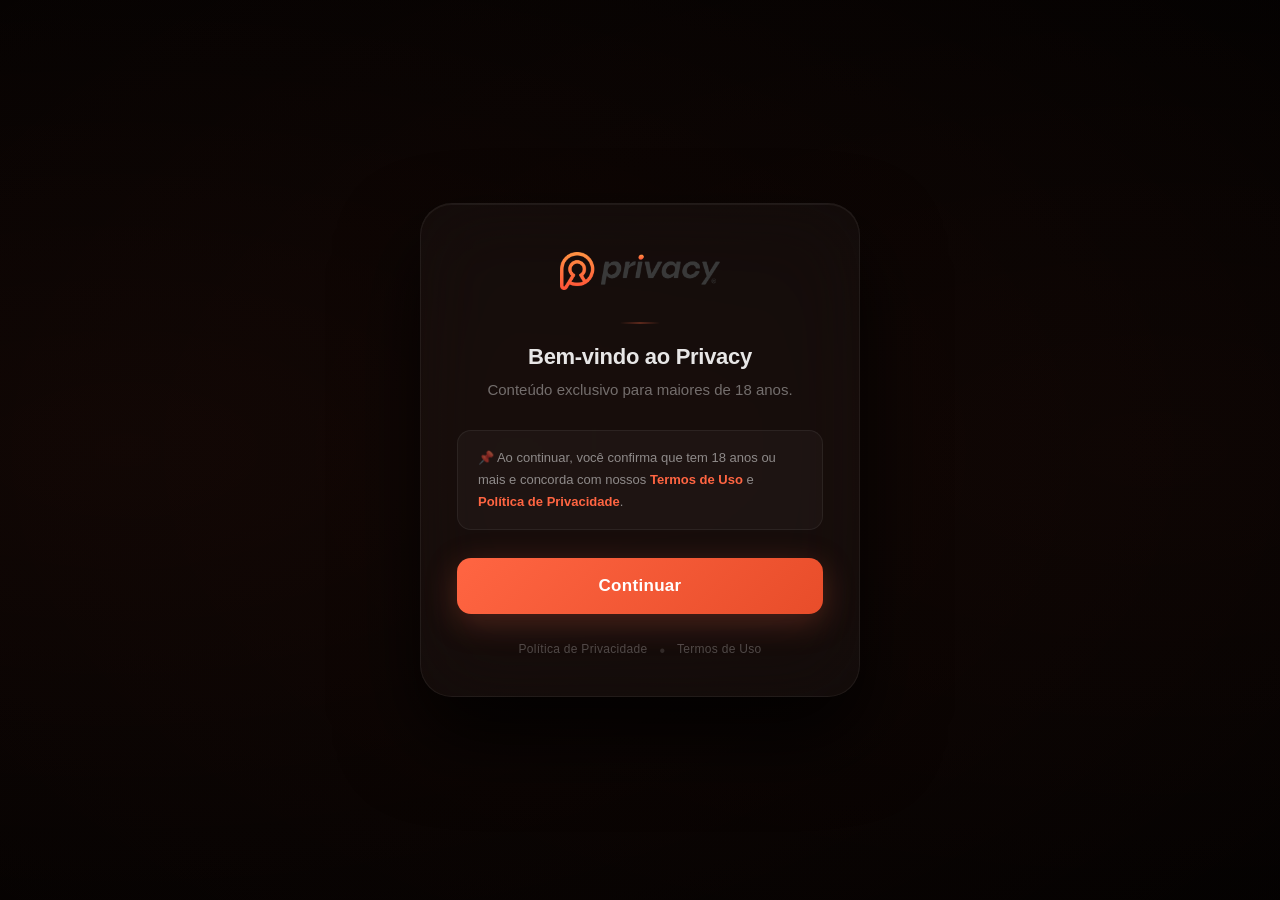
<file: index.html>
<!doctype html>
<html lang="pt-BR">
  <head>
    <meta charset="utf-8" />
    <meta
      name="viewport"
      content="width=device-width, initial-scale=1, viewport-fit=cover"
    />
    <title>maryy_velvet - Conteúdo Exclusivo</title>

    <!-- Meta Tags -->
    <meta
      name="description"
      content="Conteúdo exclusivo e criativo para maiores de 18 anos. Entretenimento premium com qualidade."
    />
    <meta property="og:title" content="maryy_velvet - Conteúdo Exclusivo" />
    <meta
      property="og:description"
      content="Conteúdo exclusivo e criativo para maiores de 18 anos."
    />
    <meta property="og:image" content="images/banner.png" />
    <meta name="twitter:card" content="summary_large_image" />

    <!-- Favicon -->
    <link rel="icon" type="image/png" href="images/favicon.png" />
    <link rel="apple-touch-icon" href="images/favicon.png" />

    <!-- Preload do logo -->
    <link
      rel="preload"
      as="image"
      href="images/famaflix-logo-Bs6A6sf0.png"
    />

    <!-- ===== META PIXEL ===== -->


    <!-- ===== GOOGLE ANALYTICS ===== -->
    <script
      async
      src="https://www.googletagmanager.com/gtag/js?id=G-CZCEKMJJW8"
    ></script>
    <script>
      window.dataLayer = window.dataLayer || [];
      function gtag() {
        dataLayer.push(arguments);
      }
      gtag("js", new Date());
      gtag("config", "G-CZCEKMJJW8");
    </script>

    <style>
      /* ===== RESET ===== */
      * {
        margin: 0;
        padding: 0;
        box-sizing: border-box;
      }

      body {
        font-family: -apple-system, BlinkMacSystemFont, "Segoe UI", Roboto,
          "Helvetica Neue", Arial, sans-serif;
        min-height: 100vh;
        display: flex;
        align-items: center;
        justify-content: center;
        background: #000000;
        padding: 20px;
        position: relative;
        overflow: hidden;
      }

      body::before {
        content: "";
        position: fixed;
        top: -50%;
        left: -50%;
        width: 200%;
        height: 200%;
        background: radial-gradient(
            ellipse at 30% 50%,
            rgba(255, 101, 66, 0.06) 0%,
            transparent 60%
          ),
          radial-gradient(
            ellipse at 70% 50%,
            rgba(255, 101, 66, 0.04) 0%,
            transparent 60%
          );
        animation: backgroundPulse 8s ease-in-out infinite alternate;
        z-index: 0;
      }

      @keyframes backgroundPulse {
        0% {
          opacity: 0.5;
          transform: scale(1) rotate(0deg);
        }
        100% {
          opacity: 1;
          transform: scale(1.05) rotate(2deg);
        }
      }

      .age-verification {
        position: relative;
        z-index: 1;
        max-width: 440px;
        width: 100%;
        background: rgba(255, 255, 255, 0.03);
        backdrop-filter: blur(40px);
        -webkit-backdrop-filter: blur(40px);
        border: 1px solid rgba(255, 255, 255, 0.06);
        border-radius: 32px;
        padding: 48px 36px 36px;
        text-align: center;
        animation: fadeInUp 0.8s ease;
        box-shadow: 0 40px 80px rgba(0, 0, 0, 0.8),
          inset 0 1px 0 rgba(255, 255, 255, 0.05);
      }

      @keyframes fadeInUp {
        from {
          opacity: 0;
          transform: translateY(40px) scale(0.96);
        }
        to {
          opacity: 1;
          transform: translateY(0) scale(1);
        }
      }

      .age-logo {
        width: 160px;
        height: auto;
        margin-bottom: 32px;
        display: block;
        margin-left: auto;
        margin-right: auto;
        filter: brightness(1.1);
        transition: filter 0.3s ease;
      }

      .age-logo:hover {
        filter: brightness(1.2);
      }

      .age-title {
        font-size: 22px;
        font-weight: 600;
        color: rgba(255, 255, 255, 0.9);
        margin-bottom: 8px;
        letter-spacing: -0.3px;
      }

      .age-subtitle {
        font-size: 15px;
        color: rgba(255, 255, 255, 0.4);
        margin-bottom: 28px;
        line-height: 1.6;
        font-weight: 400;
      }

      .age-warning {
        background: rgba(255, 255, 255, 0.03);
        border: 1px solid rgba(255, 255, 255, 0.06);
        border-radius: 14px;
        padding: 16px 20px;
        margin-bottom: 28px;
        text-align: left;
      }

      .age-warning p {
        color: rgba(255, 255, 255, 0.5);
        font-size: 13px;
        line-height: 1.7;
      }

      .age-warning strong {
        color: #ff6542;
        font-weight: 600;
      }

      .age-btn {
        width: 100%;
        padding: 18px 24px;
        background: linear-gradient(135deg, #ff6542, #e84d2a);
        color: white;
        border: none;
        border-radius: 14px;
        font-size: 17px;
        font-weight: 700;
        cursor: pointer;
        transition: all 0.3s ease;
        box-shadow: 0 8px 32px rgba(255, 101, 66, 0.25);
        font-family: inherit;
        letter-spacing: 0.3px;
        position: relative;
        overflow: hidden;
      }

      .age-btn::before {
        content: "";
        position: absolute;
        top: 0;
        left: -100%;
        width: 100%;
        height: 100%;
        background: linear-gradient(
          90deg,
          transparent,
          rgba(255, 255, 255, 0.1),
          transparent
        );
        transition: left 0.5s ease;
      }

      .age-btn:hover::before {
        left: 100%;
      }

      .age-btn:hover {
        transform: translateY(-2px);
        box-shadow: 0 12px 40px rgba(255, 101, 66, 0.4);
      }

      .age-btn:active {
        transform: scale(0.97);
      }

      .age-footer {
        margin-top: 28px;
        display: flex;
        justify-content: center;
        gap: 12px;
        flex-wrap: wrap;
      }

      .age-footer a {
        color: rgba(255, 255, 255, 0.25);
        font-size: 12px;
        text-decoration: none;
        transition: color 0.3s ease;
        letter-spacing: 0.3px;
      }

      .age-footer a:hover {
        color: rgba(255, 255, 255, 0.6);
      }

      .age-footer span {
        color: rgba(255, 255, 255, 0.12);
      }

      .age-divider {
        width: 40px;
        height: 2px;
        background: linear-gradient(90deg, transparent, rgba(255, 101, 66, 0.3), transparent);
        margin: 0 auto 20px;
        border-radius: 2px;
      }

      @media (max-width: 480px) {
        .age-verification {
          padding: 36px 24px 28px;
          border-radius: 24px;
        }
        .age-logo {
          width: 120px;
          margin-bottom: 24px;
        }
        .age-title {
          font-size: 18px;
        }
        .age-subtitle {
          font-size: 14px;
          margin-bottom: 24px;
        }
        .age-btn {
          font-size: 16px;
          padding: 16px;
        }
        .age-warning p {
          font-size: 12px;
        }
        .age-footer a {
          font-size: 11px;
        }
      }

      @media (max-width: 380px) {
        .age-verification {
          padding: 28px 18px 24px;
        }
        .age-logo {
          width: 100px;
        }
        .age-title {
          font-size: 16px;
        }
        .age-btn {
          font-size: 14px;
          padding: 14px;
        }
      }
    </style>
  </head>

  <body>
    <div class="age-verification">
      <img
        src="images/famaflix-logo-Bs6A6sf0.png"
        alt="Privacy"
        class="age-logo"
        loading="eager"
        width="160"
        height="auto"
      />

      <div class="age-divider"></div>

      <h1 class="age-title">Bem-vindo ao Privacy</h1>
      <p class="age-subtitle">
        Conteúdo exclusivo para maiores de 18 anos.
      </p>

      <div class="age-warning">
        <p>
          📌 Ao continuar, você confirma que tem 18 anos ou mais e concorda
          com nossos <strong>Termos de Uso</strong> e
          <strong>Política de Privacidade</strong>.
        </p>
      </div>

      <button class="age-btn" onclick="confirmarIdade()">
        Continuar
      </button>

      <div class="age-footer">
        <a href="/privacidade">Política de Privacidade</a>
        <span>•</span>
        <a href="/termos">Termos de Uso</a>
      </div>
    </div>

    <script>
      // ===== PEGA PARÂMETROS DA URL =====
      function getTrackingParams() {
        const urlParams = new URLSearchParams(window.location.search);
        const params = new URLSearchParams();

        const trackingParams = [
          'fbclid',
          'utm_source',
          'utm_medium',
          'utm_campaign',
          'utm_content',
          'utm_term',
          'ref',
          'source'
        ];

        trackingParams.forEach((param) => {
          const value = urlParams.get(param);
          if (value) {
            params.set(param, value);
          }
        });

        return params.toString();
      }

      // ===== CONFIRMAR IDADE =====
      function confirmarIdade() {
        // 🔥 UM ÚNICO EVENTO - AgeConfirmed (personalizado)
        if (typeof fbq === 'function') {
          fbq('trackCustom', 'AgeConfirmed', {
            content_name: 'Confirmação de Idade',
            content_type: 'gateway'
          });
        }

        // GA4
        if (typeof gtag === 'function') {
          gtag('event', 'confirmar_idade', {
            event_category: 'engajamento',
            event_label: 'idade_confirmada'
          });
        }

        // Preserva parâmetros e redireciona
        const params = getTrackingParams();
        const redirectUrl = params
          ? `privacy.html?${params}`
          : 'privacy.html';

        window.location.href = redirectUrl;
      }

      // ===== RASTREIA ACESSO À PÁGINA - ÚNICO ViewContent =====
      document.addEventListener('DOMContentLoaded', function() {
        // ✅ SOMENTE UM ViewContent - no carregamento da página
        if (typeof fbq === 'function') {
          fbq('track', 'ViewContent', {
            content_name: 'Página de Verificação de Idade',
            content_type: 'landing_page'
          });
        }

     
      });
    </script>
  </body>
</html>
</file>
